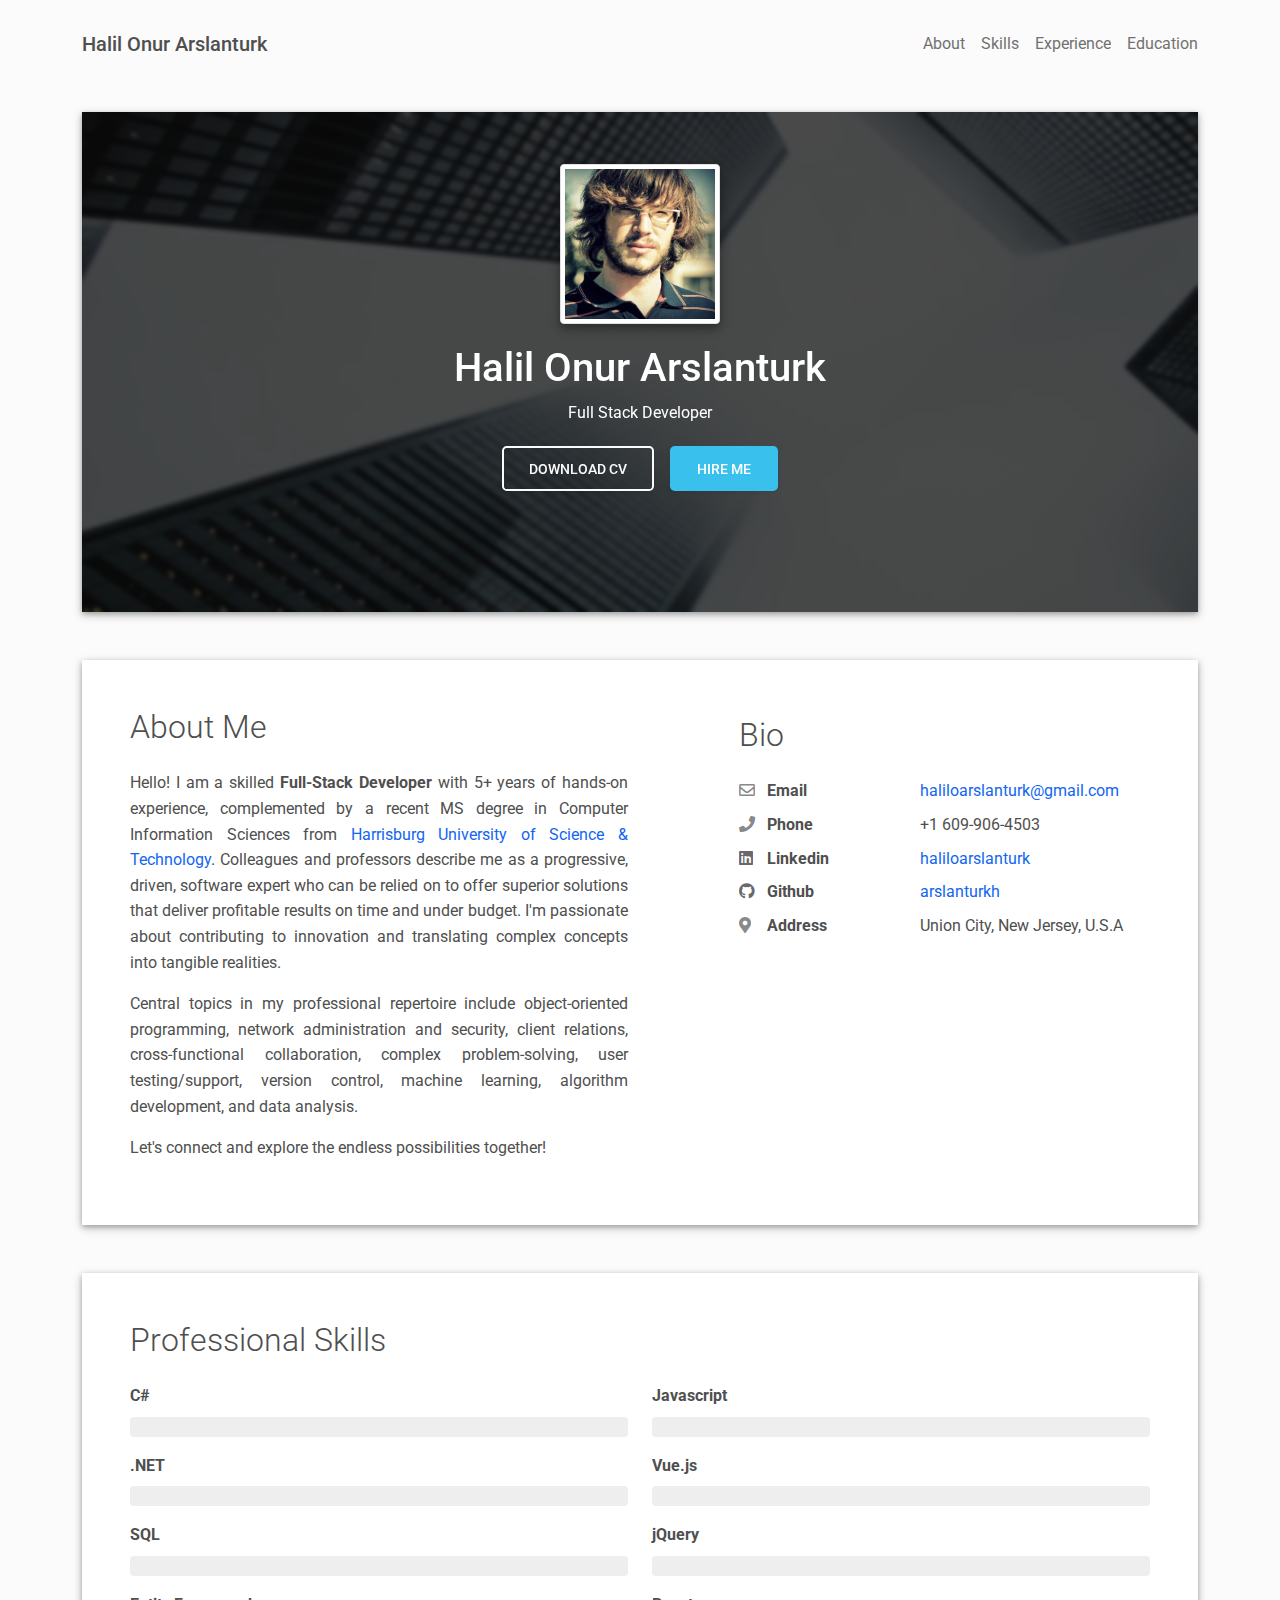
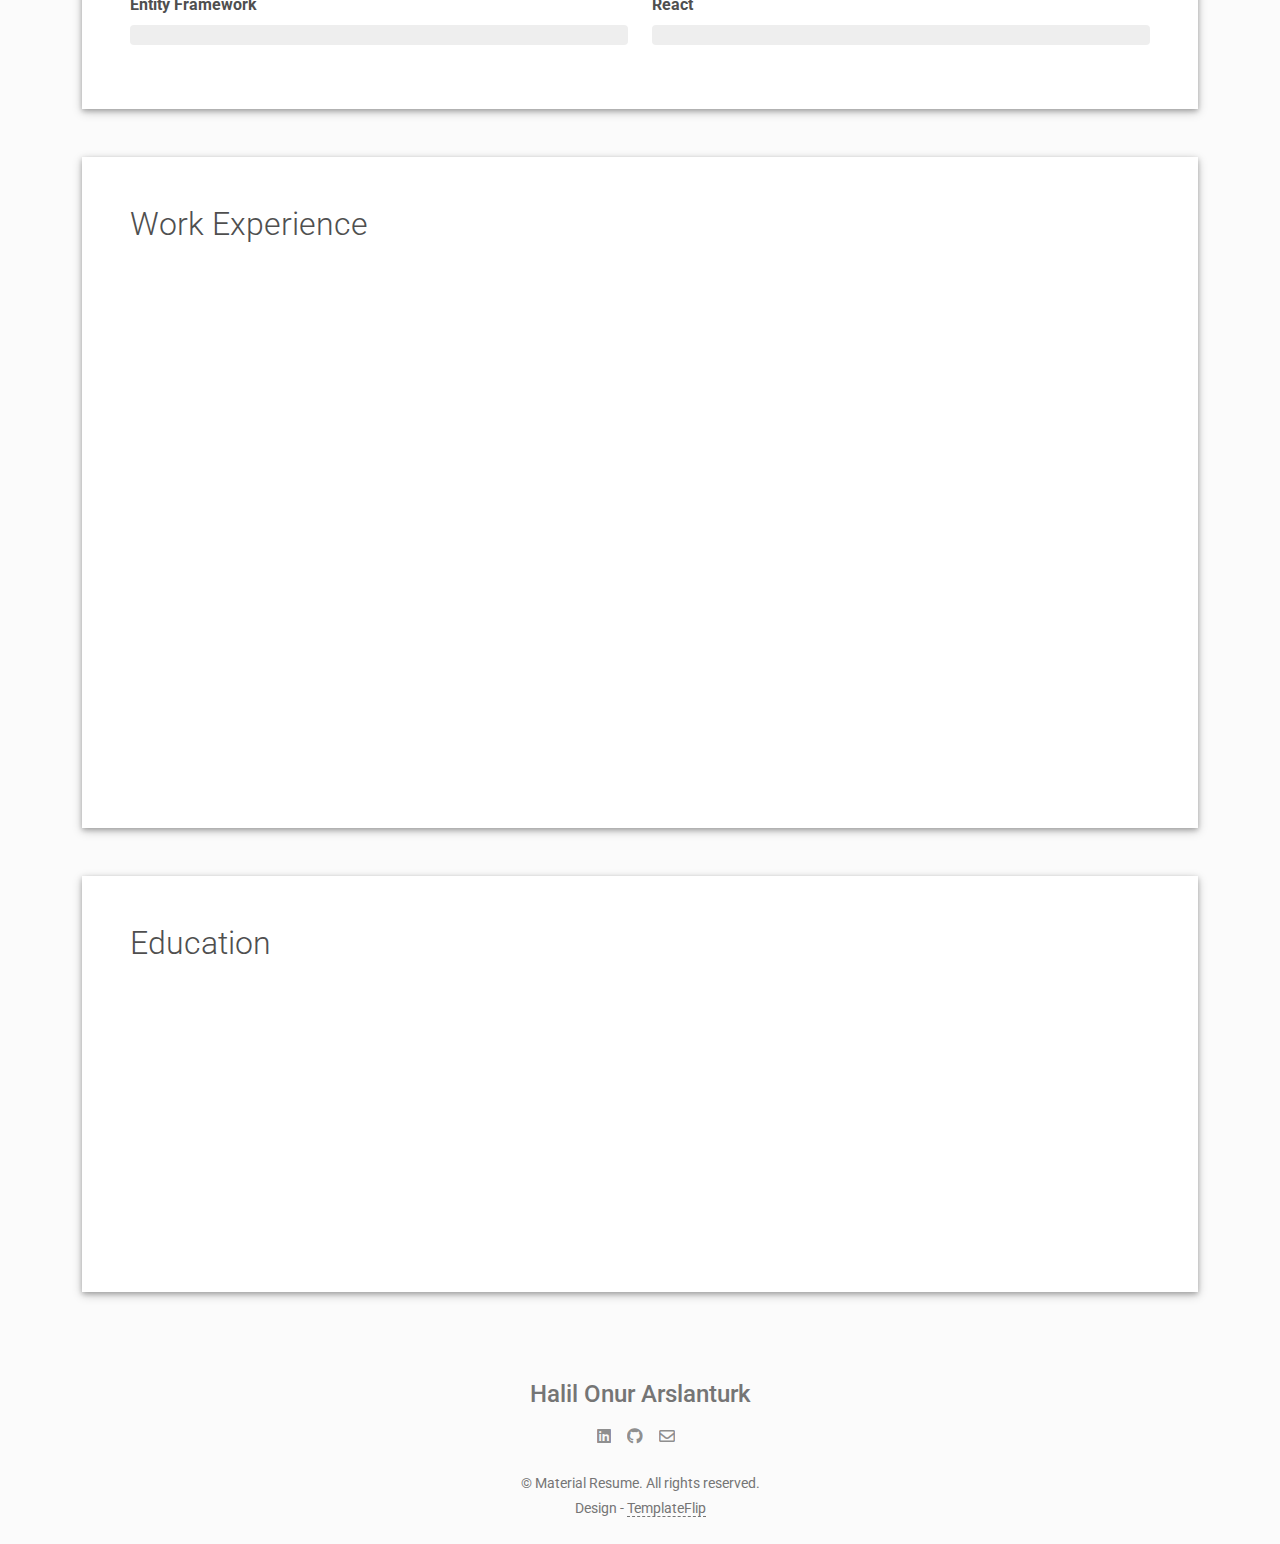
<file: index.html>
<!DOCTYPE html>
<html lang="en-US">
  <head>
    <meta charset="UTF-8">
    <meta http-equiv="X-UA-Compatible" content="IE=edge">
    <meta name="viewport" content="width=device-width, initial-scale=1">
    <title>Halil Onur Arslanturk</title>
    <meta name="description" content="Resume of Halil Onur Arslanturk, an experienced Software Developer and Full Stack Developer specializing in modern web technologies and cloud computing.">
    <link rel="preconnect" href="https://fonts.gstatic.com" crossorigin="crossorigin"/>
    <link rel="preload" as="style" href="https://fonts.googleapis.com/css2?family=Poppins:wght@600&amp;family=Roboto:wght@300;400;500;700&amp;display=swap"/>
    <link rel="stylesheet" href="https://fonts.googleapis.com/css2?family=Poppins:wght@600&amp;family=Roboto:wght@300;400;500;700&amp;display=swap" media="print" onload="this.media='all'"/>
    <noscript>
      <link rel="stylesheet" href="https://fonts.googleapis.com/css2?family=Poppins:wght@600&amp;family=Roboto:wght@300;400;500;700&amp;display=swap"/>
    </noscript>
    <link href="css/font-awesome/css/all.min.css?ver=1.2.1" rel="stylesheet">
    <link href="css/mdb.min.css?ver=1.2.1" rel="stylesheet">
    <link href="css/aos.css?ver=1.2.1" rel="stylesheet">
    <link href="css/main.css?ver=1.2.1" rel="stylesheet">
    <link rel="icon" href="brackets.ico" type="image/x-icon">

    <noscript>
      <style type="text/css">
        [data-aos] {
            opacity: 1 !important;
            transform: translate(0) scale(1) !important;
        }
      </style>
    </noscript>
  </head>
  <body class="bg-light" id="top">
    <header class="d-print-none">
      <div class="container text-center text-lg-left">
        <div class="pt-4 clearfix">
          <h1 class="site-title mb-0">Halil Onur Arslanturk</h1>
          <div class="site-nav"> 
            <nav role="navigation">
              <ul class="nav justify-content-center">
                <li class="nav-item"><a class="nav-link" href="#about" title="About"><span class="menu-title">About</span></a>
                </li>
                <li class="nav-item"><a class="nav-link" href="#skills" title="Skills"><span class="menu-title">Skills</span></a>
                </li>
                <li class="nav-item"><a class="nav-link" href="#experience" title="Experience"><span class="menu-title">Experience</span></a>
                </li>
                <li class="nav-item"><a class="nav-link" href="#education" title="Education"><span class="menu-title">Education</span></a>
                </li>
              </ul>
            </nav>
          </div>
        </div>
      </div>
    </header>
    <div class="page-content">
      <div class="container">
<div class="resume-container">
  <div class="shadow-1-strong bg-white my-5" id="intro">
    <div class="bg-info text-white">
      <div class="cover bg-image"><img src="images/header-background.jpg"/>
        <div class="mask" style="background-color: rgba(0, 0, 0, 0.7);backdrop-filter: blur(2px);">
          <div class="text-center p-5">
            <div class="avatar p-1"><img class="img-thumbnail shadow-2-strong" src="images/avatar.jpg" width="160" height="160"/></div>
            <div class="header-bio mt-3">
              <div data-aos="zoom-in" data-aos-delay="0">
                <h2 class="h1">Halil Onur Arslanturk</h2>
                <p>Full Stack Developer</p>
              </div>
              
              <div class="d-print-none"><a class="btn btn-outline-light btn-lg shadow-sm mt-1 me-3" href="Halil_Onur_Arslanturk_resume.pdf" data-aos="fade-right" data-aos-delay="700">Download CV</a><a class="btn btn-info btn-lg shadow-sm mt-1" href="mailto:haliloarslanturk@gmail.com" data-aos="fade-left" data-aos-delay="700">Hire Me</a></div>
            </div>
          </div>
        </div>
      </div>
    </div>
  </div>
  <div class="shadow-1-strong bg-white my-5 p-5" id="about">
    <div class="about-section">
      <div class="row">
        <div class="col-md-6">
          <h2 class="h2 fw-light mb-4">About Me</h2>
          <p class="justify">Hello! I am a skilled <strong>Full-Stack Developer</strong> with 5+ years of hands-on experience, complemented by a recent MS degree in Computer Information Sciences from <a href="https://www.harrisburgu.edu/" target="_">Harrisburg University of Science & Technology</a>. Colleagues and professors describe me as a progressive, driven, software expert who can be relied on to offer superior solutions that deliver profitable results on time and under budget. I'm passionate about contributing to innovation and translating complex concepts into tangible realities.</p>
		      <p class="justify">Central topics in my professional repertoire include object-oriented programming, network administration and security, client relations, cross-functional collaboration, complex problem-solving, user testing/support, version control, machine learning, algorithm development, and data analysis.</p>
		      <p class="justify">Let's connect and explore the endless possibilities together!</p>
        </div>
        <div class="col-md-5 offset-lg-1">
          <div class="row mt-2">
            <h2 class="h2 fw-light mb-4">Bio</h2>
            <div class="col-sm-5">
              <div class="pb-2 fw-bolder"><i class="far fa-envelope pe-2 text-muted" style="width:24px;opacity:0.85;"></i> Email</div>
            </div>
            <div class="col-sm-7">
              <div class="pb-2"><a href="mailto:haliloarslanturk@gmail.com">haliloarslanturk@gmail.com</a></div>
            </div>
            <div class="col-sm-5">
              <div class="pb-2 fw-bolder"><i class="fas fa-phone pe-2 text-muted" style="width:24px;opacity:0.85;"></i> Phone</div>
            </div>
            <div class="col-sm-7">
              <div class="pb-2">+1 609-906-4503</div>
            </div>
            <div class="col-sm-5">
              <div class="pb-2 fw-bolder"><i class="fab fa-linkedin" style="width:24px;opacity:0.85;"></i> Linkedin</div>
            </div>
            <div class="col-sm-7">
              <div class="pb-2"><a href="https://www.linkedin.com/in/haliloarslanturk/">haliloarslanturk</a></div>
            </div>
            <div class="col-sm-5">
              <div class="pb-2 fw-bolder"><i class="fab fa-github" style="width:24px;opacity:0.85;"></i> Github</div>
            </div>
            <div class="col-sm-7">
              <div class="pb-2"><a href="https://github.com/arslanturkh">arslanturkh</a></div>
            </div>
            <div class="col-sm-5">
              <div class="pb-2 fw-bolder"><i class="fas fa-map-marker-alt pe-2 text-muted" style="width:24px;opacity:0.85;"></i> Address</div>
            </div>
            <div class="col-sm-7">
              <div class="pb-2">Union City, New Jersey, U.S.A</div>
            </div>
          </div>
        </div>
      </div>
    </div>
  </div>
  <div class="shadow-1-strong bg-white my-5 p-5" id="skills">
    <div class="skills-section">
      <h2 class="h2 fw-light mb-4">Professional Skills</h2>
      <div class="row">
        <div class="col-md-6">
          <div class="mb-3"><span class="fw-bolder">C#</span>
            <div class="progress my-2 rounded" style="height: 20px">
              <div class="progress-bar bg-info" role="progressbar" data-aos="zoom-in-right" data-aos-delay="100" data-aos-anchor=".skills-section" style="width: 95%;" aria-valuenow="95" aria-valuemin="0" aria-valuemax="100">Master</div>
            </div>
          </div>
          <div class="mb-3"><span class="fw-bolder">.NET</span>
            <div class="progress my-2 rounded" style="height: 20px">
              <div class="progress-bar bg-info" role="progressbar" data-aos="zoom-in-right" data-aos-delay="200" data-aos-anchor=".skills-section" style="width: 85%" aria-valuenow="85" aria-valuemin="0" aria-valuemax="100">Expert</div>
            </div>
          </div>
          <div class="mb-3"><span class="fw-bolder">SQL</span>
            <div class="progress my-2 rounded" style="height: 20px">
              <div class="progress-bar bg-info" role="progressbar" data-aos="zoom-in-right" data-aos-delay="300" data-aos-anchor=".skills-section" style="width: 85%" aria-valuenow="85" aria-valuemin="0" aria-valuemax="100">Expert</div>
            </div>
          </div>
          <div class="mb-3"><span class="fw-bolder">Entity Framework</span>
            <div class="progress my-2 rounded" style="height: 20px">
              <div class="progress-bar bg-info" role="progressbar" data-aos="zoom-in-right" data-aos-delay="300" data-aos-anchor=".skills-section" style="width: 85%" aria-valuenow="85" aria-valuemin="0" aria-valuemax="100">Expert</div>
            </div>
          </div>
        </div>
        <div class="col-md-6">
          <div class="mb-3"><span class="fw-bolder">Javascript</span>
            <div class="progress my-2 rounded" style="height: 20px">
              <div class="progress-bar bg-secondary" role="progressbar" data-aos="zoom-in-right" data-aos-delay="400" data-aos-anchor=".skills-section" style="width: 90%" aria-valuenow="90" aria-valuemin="0" aria-valuemax="100">Expert</div>
            </div>
          </div>
          <div class="mb-3"><span class="fw-bolder">Vue.js</span>
            <div class="progress my-2 rounded" style="height: 20px">
              <div class="progress-bar bg-secondary" role="progressbar" data-aos="zoom-in-right" data-aos-delay="400" data-aos-anchor=".skills-section" style="width: 85%" aria-valuenow="85" aria-valuemin="0" aria-valuemax="100">Expert</div>
            </div>
          </div>
          <div class="mb-3"><span class="fw-bolder">jQuery</span>
            <div class="progress my-2 rounded" style="height: 20px">
              <div class="progress-bar bg-secondary" role="progressbar" data-aos="zoom-in-right" data-aos-delay="500" data-aos-anchor=".skills-section" style="width: 80%" aria-valuenow="80" aria-valuemin="0" aria-valuemax="100">Advance</div>
            </div>
          </div>
          <div class="mb-3"><span class="fw-bolder">React</span>
            <div class="progress my-2 rounded" style="height: 20px">
              <div class="progress-bar bg-secondary" role="progressbar" data-aos="zoom-in-right" data-aos-delay="600" data-aos-anchor=".skills-section" style="width: 70%" aria-valuenow="70" aria-valuemin="0" aria-valuemax="100">Beginner</div>
            </div>
          </div>
        </div>
      </div>
    </div>
  </div>
  <div class="shadow-1-strong bg-white my-5 p-5" id="experience">
    <div class="work-experience-section">
      <h2 class="h2 fw-light mb-4">Work Experience</h2>
      <div class="timeline">
        <div class="timeline-card timeline-card-info" data-aos="fade-in" data-aos-delay="0">
          <div class="timeline-head px-4 pt-3">
            <div class="h5">Full-Stack Developer <span class="text-muted h6">at Snow Joe, Hoboken, NJ</span></div>
          </div>
          <div class="timeline-body px-4">
            <div class="text-muted text-small pb-1">January, 2019 - February, 2023</div>
            <div>
              <ul>
                <li>Oversaw the development and updates of 50+ various size custom .NET applications to maximize operational efficiency.</li>
                <li>Developed an order picking web app that improved shipping times by 80%.</li>
                <li>Increased the efficiency of a report generation application by 93%+.</li>
                <li>Bridged communications with internal teams to align objectives and drive the launch of a robust application managing all Canadian operations, handling 10k+ orders daily.</li>
                <li>Enabled marketplace API integrations such as Amazon with the company’s ERP system (Microsoft GP Dynamics) to perform account, listing, inventory, fulfillment, and order management that handles over 10k+ orders per day.</li>
                <li>Garnered advanced knowledge of all aspects of the software development life cycle, from requirement gathering to designing and communicating with clients and team members to provide efficient and scalable solutions.</li>
              </ul>
            </div>
          </div>
        </div>
        <div class="timeline-card timeline-card-info" data-aos="fade-in" data-aos-delay="200">
          <div class="timeline-head px-4 pt-3">
            <div class="h5">Software Developer <span class="text-muted h6">at Vehware, Binghamton, NY</span></div>
          </div>
          <div class="timeline-body px-4">
            <div class="text-muted text-small pb-1">September, 2017 - May, 2018</div>
            <div>
              <ul>
                <li>Conceptualized door and distance detection algorithms to enhance wheelchair accessibility features.</li>
                <li>Coordinated the implementation of a multimedia analysis system on Linux and Microsoft environments.</li>
                <li>Conducted testing and modifications of various computer vision algorithms per project needs.</li>
                <li>Maintained consistent record of delivering projects under demanding timelines and strict budgetary constraints.</li>
              </ul>
            </div>
          </div>
        </div>
      </div>
    </div>
  </div>
  <div class="shadow-1-strong bg-white my-5 p-5" id="education">
    <div class="education-section">
      <h2 class="h2 fw-light mb-4">Education</h2>
      <div class="timeline">
        <div class="timeline-card timeline-card-success" data-aos="fade-in" data-aos-delay="0">
          <div class="timeline-head px-4 pt-3">
            <div class="h5">Masters of Science (M.S.) in Computer Information Sciences </div>
          </div>
          <div class="timeline-body px-4 pb-3">
            <div class="text-muted text-small">Harrisburg University of Science & Technology | 2023</div>
          </div>
        </div>
        <div class="timeline-card timeline-card-success" data-aos="fade-in" data-aos-delay="200">
          <div class="timeline-head px-4 pt-3">
            <div class="h5">Bachelor of Science (B.S.) in Information Systems </div>
          </div>
          <div class="timeline-body px-4 pb-3">
            <div class="text-muted text-small">Binghamton University [Dual Diploma] | 2018</div>
          </div>
        </div>
        <div class="timeline-card timeline-card-success" data-aos="fade-in" data-aos-delay="400">
          <div class="timeline-head px-4 pt-3">
            <div class="h5">Bachelor of Engineering (B.Eng.) in Information Systems </div>
          </div>
          <div class="timeline-body px-4 pb-3">
            <div class="text-muted text-small">Istanbul Technical University [Dual Diploma] | 2018</div>
          </div>
        </div>
      </div>
    </div>
  </div>
</div></div>
    </div>
    <footer class="pt-4 pb-4 text-muted text-center d-print-none">
      <div class="container">
        <div class="my-3">
          <div class="h4">Halil Onur Arslanturk</div>
          <div class="footer-nav">
            <nav role="navigation">
              <ul class="nav justify-content-center">
                <li class="nav-item"><a class="nav-link" href="https://www.linkedin.com/in/haliloarslanturk/" title="Linkedin"><i class="fab fa-linkedin"></i><span class="menu-title sr-only">Linkedin</span></a>
                </li>
                <li class="nav-item"><a class="nav-link" href="https://github.com/arslanturkh" title="Github"><i class="fab fa-github"></i><span class="menu-title sr-only">Github</span></a>
                </li>
                <li class="nav-item"><a class="nav-link" href="mailto:haliloarslanturk@gmail.com" title="Email"><i class="far fa-envelope pe-2 text-muted"></i><span class="menu-title sr-only">Email</span></a>
                </li>
              </ul>
            </nav>
          </div>
        </div>
        <div class="text-small">
          <div class="mb-1">&copy; Material Resume. All rights reserved.</div>
          <div>Design - <a href="https://templateflip.com/" target="_blank">TemplateFlip</a></div>
        </div>
      </div>
    </footer>
    <script src="scripts/mdb.min.js?ver=1.2.1"></script>
    <script src="scripts/aos.js?ver=1.2.1"></script>
    <script src="scripts/main.js?ver=1.2.1"></script>
  </body>
</html>
</file>
<file: css/main.css>
/* Timeline custom component */
.timeline-card {
  position: relative;
  margin-left: 16px; }

.timeline-card:before {
  content: '';
  display: inline-block;
  position: absolute;
  background-color: #fff;
  border-radius: 100%;
  width: 24px;
  height: 24px;
  top: 16px;
  left: -12px;
  border: 5px solid;
  z-index: 2; }

.timeline-body {
  border-left: 2px solid #E6E9ED; }

.timeline-card-primary:before {
  border-color: var(--bs-primary); }

.timeline-card-info:before {
  border-color: var(--bs-info); }

.timeline-card-secondary:before {
  border-color: var(--bs-secondary); }

.timeline-card-success:before {
  border-color: var(--bs-teal); }

html {
  scroll-behavior: smooth; }

html, body {
  overflow-x: hidden; }

.container {
  max-width: 1140px; }

.site-title {
  font-size: 1.25rem;
  line-height: 2.5rem; }

.nav-link {
  padding: 0;
  font-size: 1rem;
  line-height: 2.5rem;
  color: inherit;
  opacity: 0.8; }

.header-social .nav-link {
  font-size: 1.25rem; }

.nav-link:hover,
.nav-link:focus {
  color: inherit;
  opacity: 1; }

.nav-item + .nav-item {
  margin-left: 1rem; }

.cover {
  height: 500px; }

.cover > img {
  -o-object-fit: cover;
     object-fit: cover;
  width: auto; }

.progress-bar {
  text-transform: uppercase;
  font-size: 10px;
  letter-spacing: 1px; }

.text-small {
  font-size: 0.85rem; }

.text-teal {
  color: var(--bs-teal); }

footer a:not(.nav-link) {
  color: inherit;
  border-bottom: 1px dashed;
  text-decoration: none;
  cursor: pointer; }

@media (min-width: 48em) {
  .site-title {
    float: left; }
  .site-nav {
    float: right; } }

@media (max-width: 767px) {
  /* disable animations on mobile */
  [data-aos] {
    opacity: 1 !important;
    transform: translate(0) scale(1) !important; }
  .p-5 {
    padding: 2.5rem 2rem !important; }
  .portfolio-section .m-5 {
    margin: 2rem 0 1rem !important; }
  .portfolio-reverse {
    flex-direction: column-reverse; }
  .portfolio-reverse .text-end {
    text-align: start !important; } }

@media print {
  [data-aos] {
    opacity: 1 !important;
    transform: translate(0) scale(1) !important; }
  body.bg-light {
    background-color: #fff !important; }
  .container {
    width: auto;
    max-width: 100%;
    padding: 0; }
  .cover {
    height: 360px;
    margin-bottom: 1.5rem; }
  .cover > img {
    display: none; }
  .shadow-1-strong {
    box-shadow: none !important; }
  .resume-container > .my-5 {
    margin: 0 !important; }
  .my-5.p-5 {
    padding: 1.5rem 0 !important; }
  .about-section {
    padding: 0 !important; }
  .skills-section,
  .work-experience-section,
  .education-section,
  .portfolio-section,
  .reference-section,
  .contact-section {
    padding: 0 !important; }
  .page-break {
    padding-top: 5rem;
    page-break-before: always; } }


.justify {
	text-align:justify;
}
</file>
